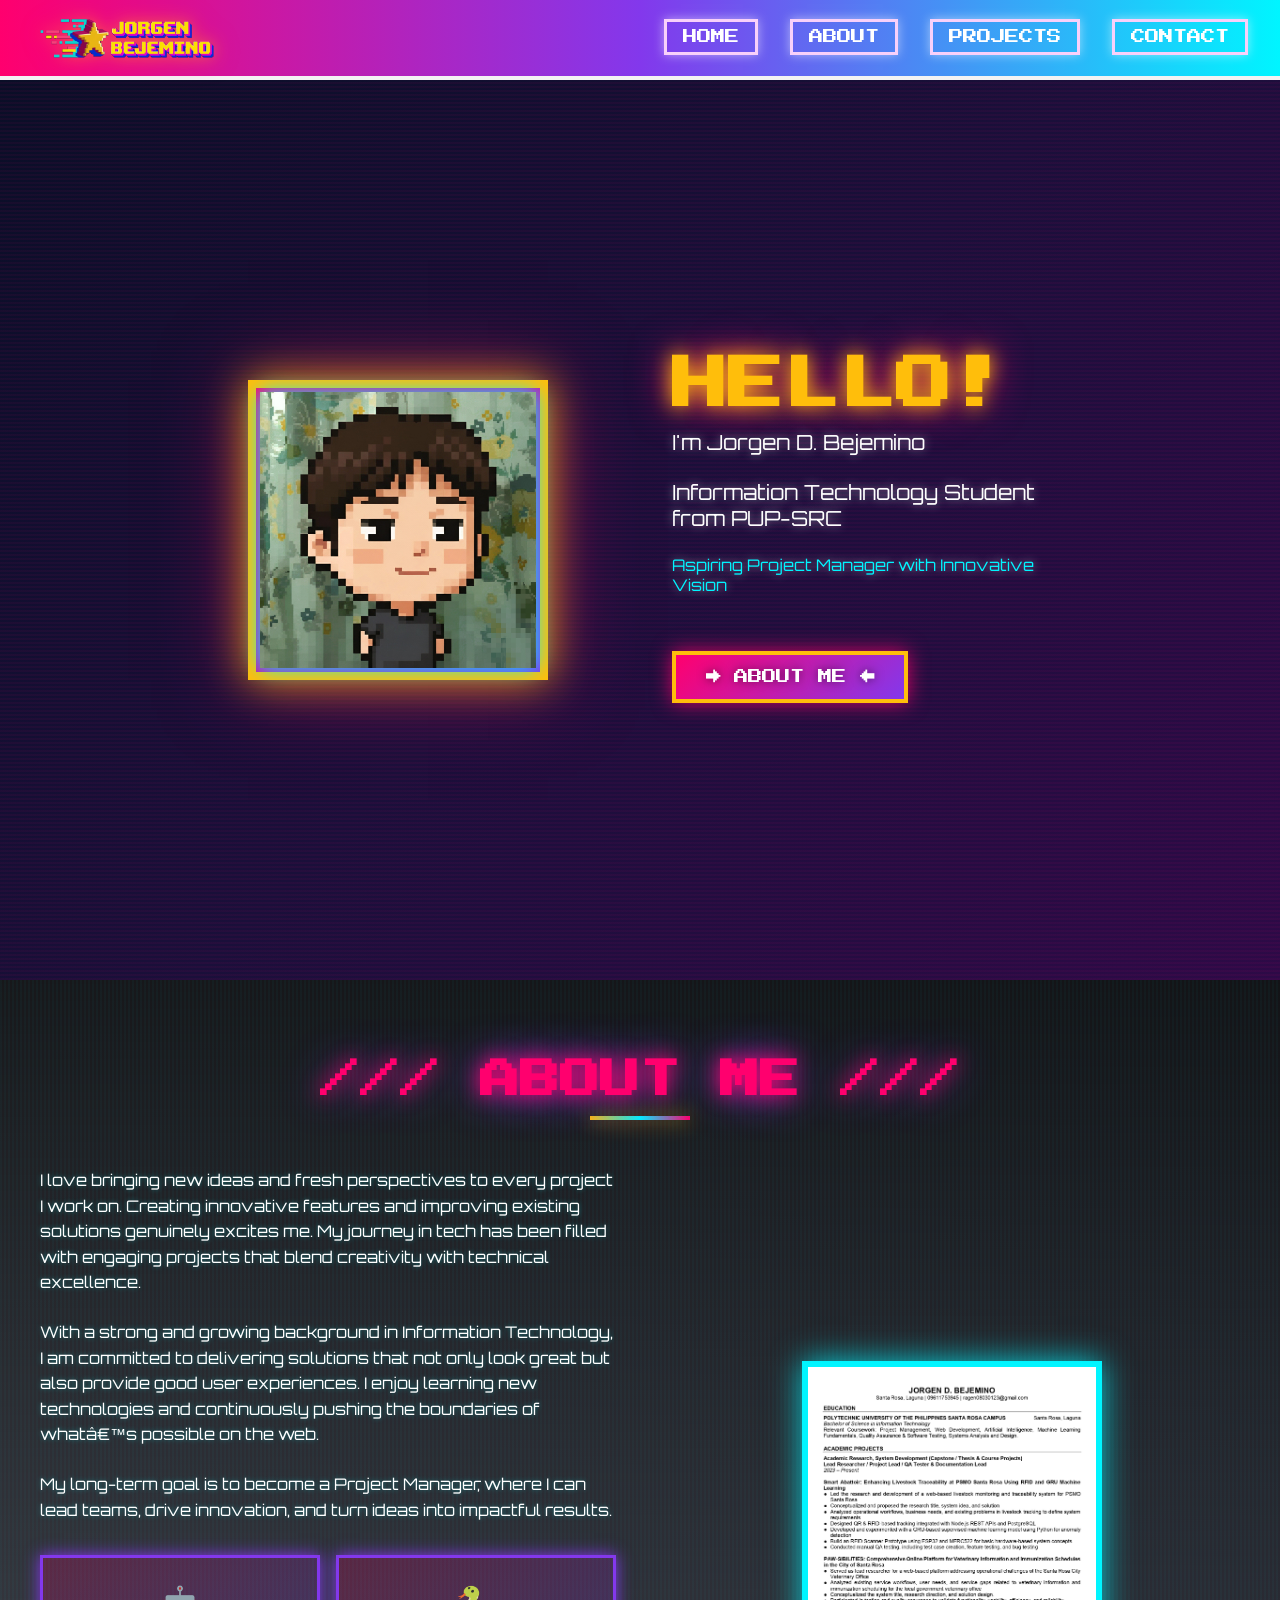
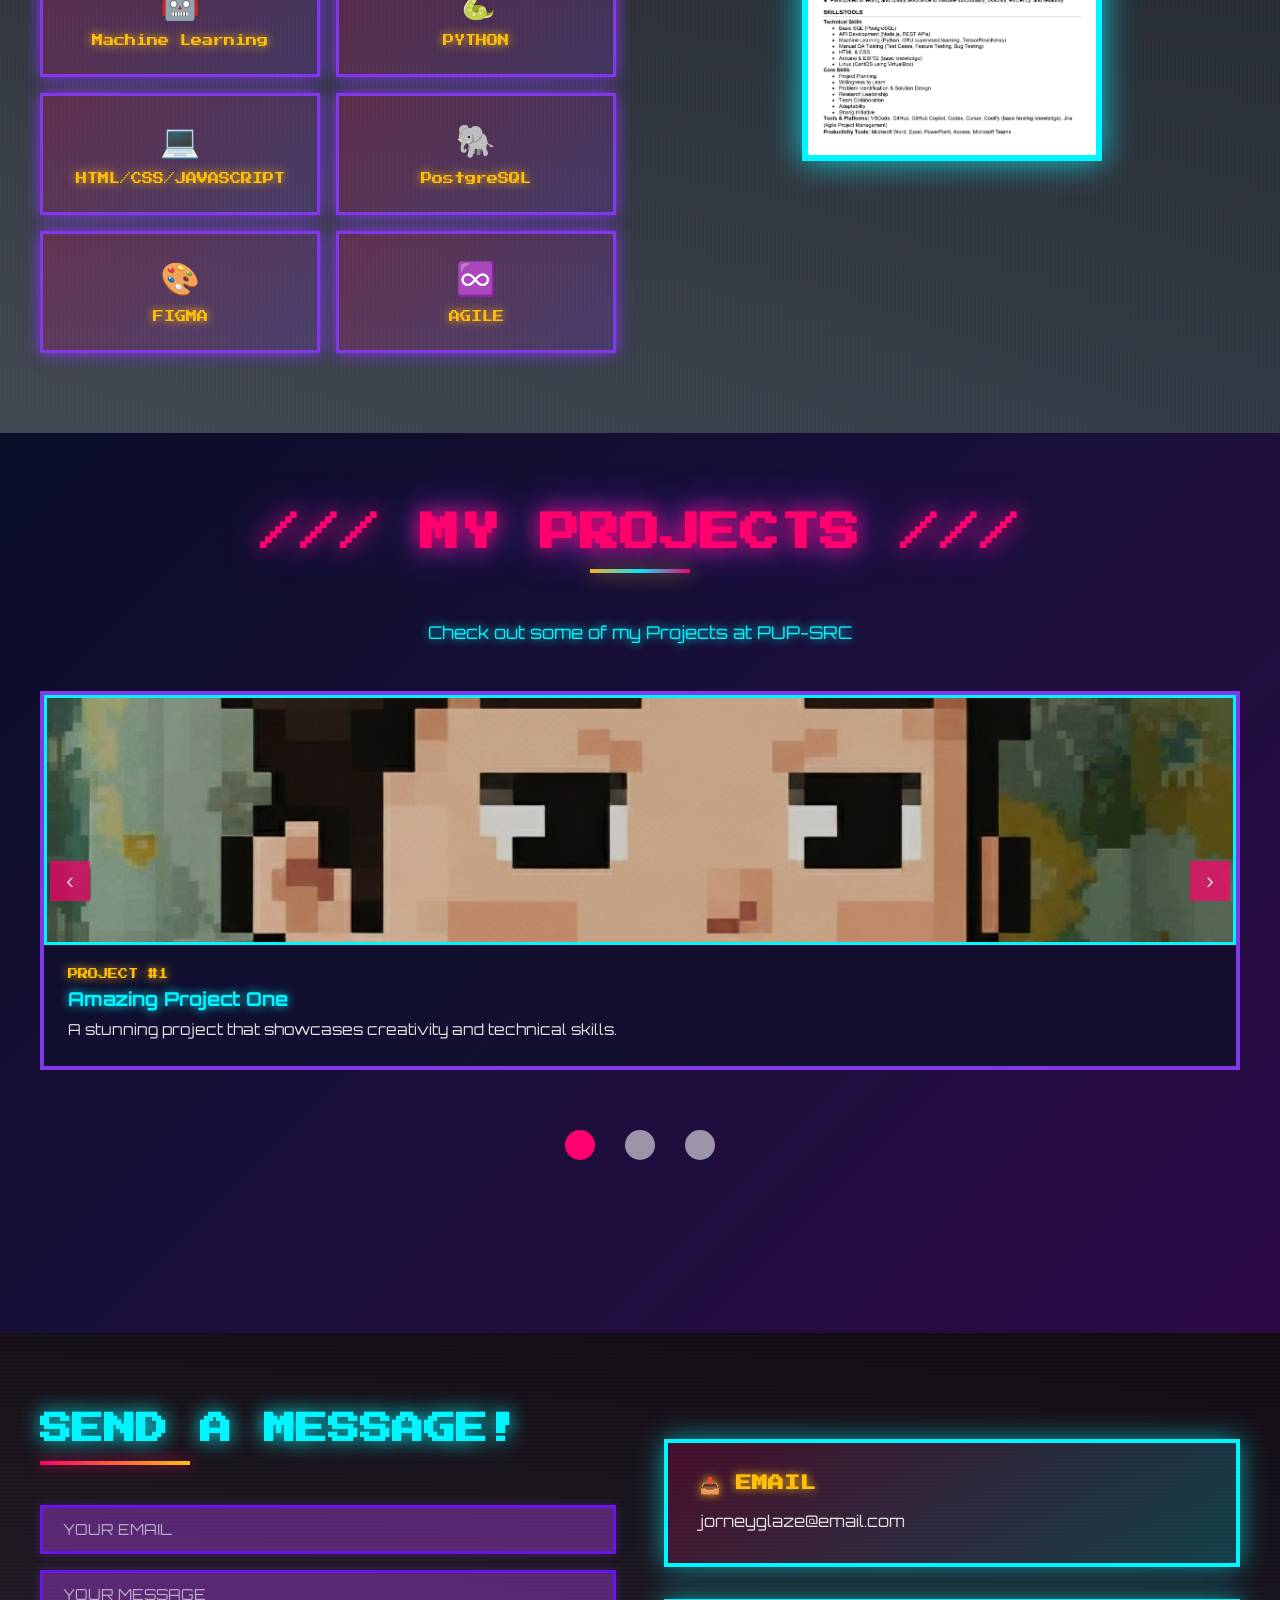
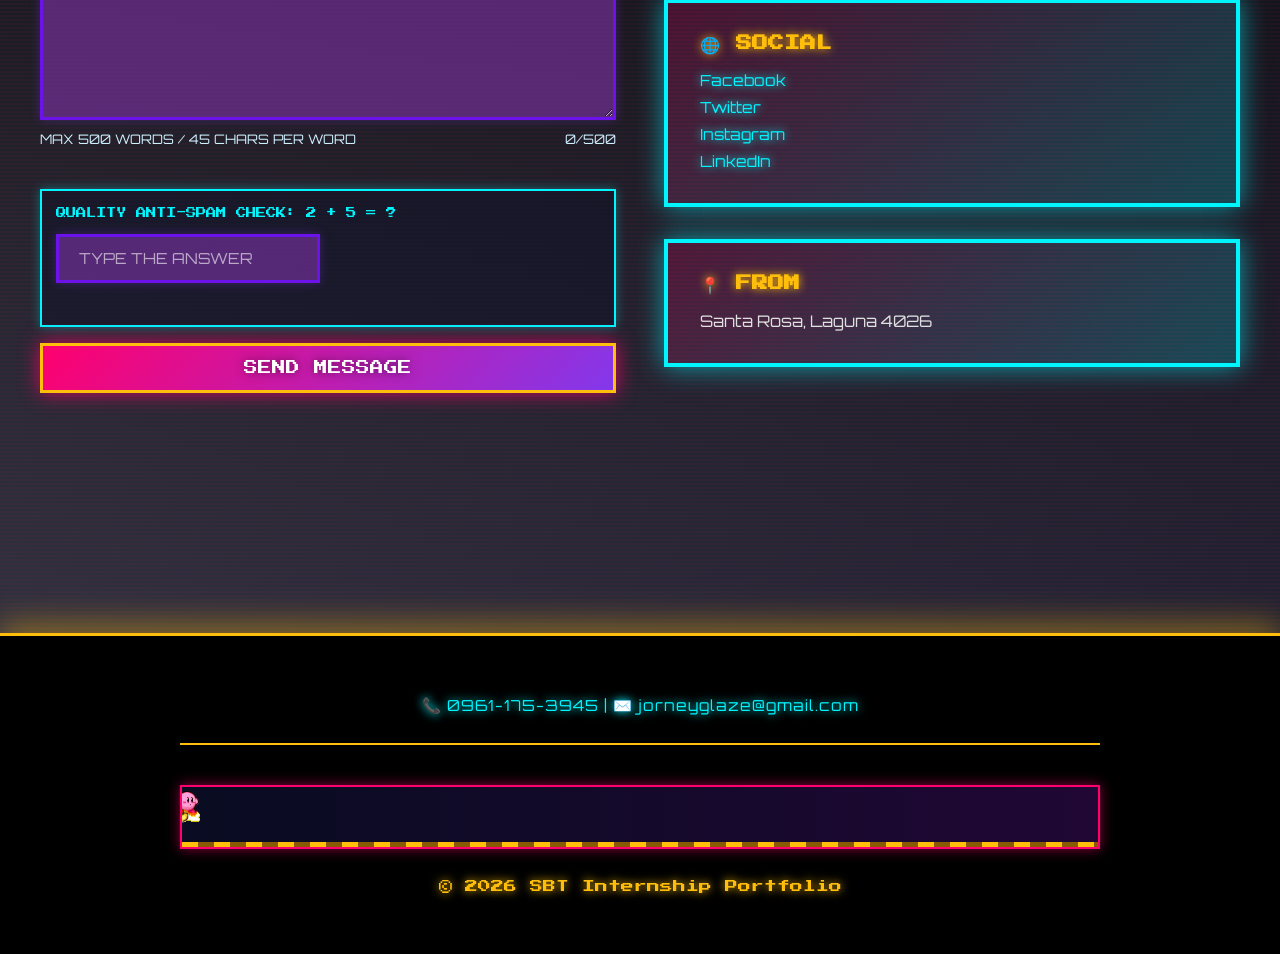
<file: index.html>
﻿<!DOCTYPE html>
<html lang="en">
  <head>
    <meta charset="UTF-8" />
    <meta name="viewport" content="width=device-width, initial-scale=1.0" />
    <title>My Portfolio</title>
    <link
      rel="stylesheet"
      href="https://cdnjs.cloudflare.com/ajax/libs/font-awesome/6.5.2/css/all.min.css"
    />
    <!-- Retro Pixel Fonts -->
    <link rel="preconnect" href="https://fonts.googleapis.com" />
    <link rel="preconnect" href="https://fonts.gstatic.com" crossorigin />
    <link
      href="https://fonts.googleapis.com/css2?family=Press+Start+2P&family=Orbitron:wght@400;700;900&display=swap"
      rel="stylesheet"
    />
    <link rel="stylesheet" href="style.css" />
    <style>

      .pixel-frame-large {
        width: 300px;
        height: 400px;
        border: 6px solid #00f5ff;
        box-shadow: 0 0 30px rgba(0, 245, 255, 0.8), inset 0 0 20px rgba(0, 245, 255, 0.2);
        position: relative;
        overflow: hidden;
        margin: 20px auto;
      }
      .pixel-frame-large img {
        width: 100%;
        height: 100%;
        object-fit: cover;
        display: block;
      }
    </style>
  </head>
  <body>
    <!-- NAVBAR -->
    <nav class="navbar navbar-home" id="navbar">
      <div class="navbar-container">
        <a href="index.html" class="navbar-logo"><img src="img/logo.png" alt="Logo" class="logo-img" /></a>
        <button class="navbar-toggle">
          <span class="bar"></span>
          <span class="bar"></span>
          <span class="bar"></span>
        </button>
        <ul class="navbar-menu">
          <li><a href="#home">HOME</a></li>
          <li><a href="#about">ABOUT</a></li>
          <li><a href="#projects">PROJECTS</a></li>
          <li><a href="#contact">CONTACT</a></li>
        </ul>

      </div>
    </nav>

    <!-- HEADER / HERO SECTION -->
    <header class="header" id="home" data-nav="home">
      <div class="pixel-container">
        <div class="profile-section">
          <div class="pixel-frame">
            <img src="img/pixme.jpg" alt="Profile" class="profile-img" />
          </div>
        </div>
        <div class="intro-section">
          <h1 class="retro-title">HELLO!</h1>
          <p class="intro-text">
            I'm Jorgen D. Bejemino
          </p>
          <p class="intro-text">
            Information Technology Student from PUP-SRC
          </p>
          <p class="intro-text secondary">
            Aspiring Project Manager with Innovative Vision
          </p>
          <a href="#about" class="btn-retro">
            <span class="btn-text">→ ABOUT ME ←</span>
          </a>
        </div>
      </div>
    </header>

    <!-- ABOUT SECTION -->
    <section class="about" id="about" data-nav="about">
      <div class="about-container">
        <div class="section-title">
          <h1>/// ABOUT ME ///</h1>
          <div class="title-line"></div>
        </div>
        
        <div class="about-content">
          <div class="about-text">
           <p>
              I love bringing new ideas and fresh perspectives to every project I work on. Creating innovative features and improving existing solutions genuinely excites me. My journey in tech has been filled with engaging projects that blend creativity with technical excellence.
            </p>
            <p>
              With a strong and growing background in Information Technology, I am committed to delivering solutions that not only look great but also provide good user experiences. I enjoy learning new technologies and continuously pushing the boundaries of whatâ€™s possible on the web.
            </p>
            <p>
              My long-term goal is to become a Project Manager, where I can lead teams, drive innovation, and turn ideas into impactful results.
            </p>
            <div class="skills-grid">
              <div class="skill-box">
                <div class="skill-icon">🤖</div>
                <span>Machine Learning</span>
              </div>
              <div class="skill-box">
                <div class="skill-icon">🐍</div>
                <span>PYTHON</span>
              </div>
              <div class="skill-box">
                <div class="skill-icon">💻</div>
                <span>HTML/CSS/JAVASCRIPT</span>
              </div>
              <div class="skill-box">
                <div class="skill-icon">🐘</div>
                <span>PostgreSQL</span>
              </div>
              <div class="skill-box">
                <div class="skill-icon">🎨</div>
                <span>FIGMA</span>
              </div>
              <div class="skill-box">
                <div class="skill-icon">♾️</div>
                <span>AGILE</span>
              </div>
            </div>
          </div>
          <div class="about-image">
            <div class="pixel-frame-large resume-trigger">
      <img src="img/resume.jpg" alt="My Resume" />
    </div>
          </div>
        </div>
      </div>
    </section>

    <!-- PROJECTS SECTION -->
    <section class="projects" id="projects" data-nav="projects">
      <div class="projects-container">
        <div class="section-title">
          <h1>/// MY PROJECTS ///</h1>
          <div class="title-line"></div>
        </div>
        <p class="projects-subtitle">Check out some of my Projects at PUP-SRC</p>
        
        <div class="projects-carousel">
          <button class="carousel-btn prev">‹</button>
          <div class="projects-grid">
            <div class="project-card">
              <div class="pixel-border">
                <img src="projects/project1.jpg" alt="Project 1" class="project-img" />
              </div>
              <div class="project-info">
                <span class="project-tag">PROJECT #1</span>
                <h3>Amazing Project One</h3>
                <p>A stunning project that showcases creativity and technical skills.</p>
              </div>
            </div>

            <div class="project-card">
              <div class="pixel-border">
                <img src="projects/project2.jpg" alt="Project 2" class="project-img" />
              </div>
              <div class="project-info">
                <span class="project-tag">PROJECT #2</span>
                <h3>Awesome Project Two</h3>
                <p>Blending retro vibes with modern functionality.</p>
              </div>
            </div>

            <div class="project-card">
              <div class="pixel-border">
                <img src="projects/project3.jpg" alt="Project 3" class="project-img" />
              </div>
              <div class="project-info">
                <span class="project-tag">PROJECT #3</span>
                <h3>Cool Project Three</h3>
                <p>Innovation meets retro aesthetics in this unique project.</p>
              </div>
            </div>
          </div>
          <button class="carousel-btn next">›</button>
        </div>
        <div class="carousel-dots"></div>

        </div>
      </div>
    </section>

    <!-- RESUME MODAL (same markup used on about.html) -->
    <div id="resumeModal" class="resume-modal">
      <div class="resume-modal-content">
        <button class="resume-modal-close" onclick="closeResumeModal()">&times;</button>
        <img src="img/resume.jpg" alt="My Resume" />
      </div>
    </div>

    <!-- CONTACT SECTION -->
    <section class="contact" id="contact" data-nav="contact">
      <div class="contact-container">
        <div class="contact-left">
          <div class="contact-title">
            <h2>SEND A MESSAGE!</h2>
            <div class="contact-line"></div>
          </div>
          
          <!-- Formspree contact form: replace YOUR_FORM_ID with the ID from your Formspree project -->
          <!-- create a form on https://formspree.io and copy the endpoint such as https://formspree.io/f/mnqwrzpl -->
          <form action="https://formspree.io/f/mreyzzok" method="post" class="contact-form">
            <div class="hp-field" aria-hidden="true">
              <label for="website">Leave this field empty</label>
              <input
                type="text"
                id="website"
                name="_gotcha"
                tabindex="-1"
                autocomplete="off"
              />
            </div>
            <input 
              type="email" 
              name="email" 
              placeholder="YOUR EMAIL" 
              class="input-field" 
              required
            />
            <textarea 
              name="message" 
              placeholder="YOUR MESSAGE" 
              class="input-field textarea-field" 
              required
            ></textarea>
            <p class="word-limit-info" aria-live="polite">
              <span>MAX 500 WORDS / 45 CHARS PER WORD</span>
              <span class="message-word-count">0/500</span>
            </p>
            <p class="word-limit-error" aria-live="polite"></p>
            <div class="captcha-wrap">
              <label for="captchaAnswer" class="captcha-label">
                QUALITY ANTI-SPAM CHECK: <span class="captcha-question">Loading...</span>
              </label>
              <input
                type="text"
                id="captchaAnswer"
                name="captcha_answer"
                class="input-field captcha-answer"
                placeholder="TYPE THE ANSWER"
                inputmode="numeric"
                autocomplete="off"
                required
              />
              <input type="hidden" name="captcha_expected" class="captcha-expected" />
              <input type="hidden" name="form_started_at" class="form-started-at" />
              <p class="captcha-error" aria-live="polite"></p>
            </div>
            <button type="submit" class="btn-submit">
              SEND MESSAGE
            </button>
          </form>
        </div>

        <div class="contact-right">
          <div class="contact-box">
            <h3>📥 EMAIL</h3>
            <p>jorneyglaze@email.com</p>
          </div>
          <div class="contact-box">
            <h3>🌐 SOCIAL</h3>
            <div class="social-links">
              <a href="https://www.facebook.com/ragen666" class="social-link" onclick="confirmRedirect(event, 'Facebook')">Facebook</a>
              <a href="#" class="social-link" onclick="confirmRedirect(event, 'Twitter')">Twitter</a>
              <a href="https://www.instagram.com/__jorgens__" class="social-link" onclick="confirmRedirect(event, 'Instagram')">Instagram</a>
              <a href="#" class="social-link" onclick="confirmRedirect(event, 'LinkedIn')">LinkedIn</a>
            </div>
          </div>
          <div class="contact-box">
            <h3>📍 FROM</h3>
            <p>Santa Rosa, Laguna 4026</p>
          </div>
        </div>
      </div>
    </section>



    <!-- FOOTER -->
    <footer class="footer">
      <p>© 2026 SBT Internship Portfolio</p>
      <div class="footer-contact">
        <p>📞 0961-175-3945 | ✉️ jorneyglaze@gmail.com</p>
      </div>
    </footer>

    <script src="script.js"></script>
  </body>
</html>
</file>
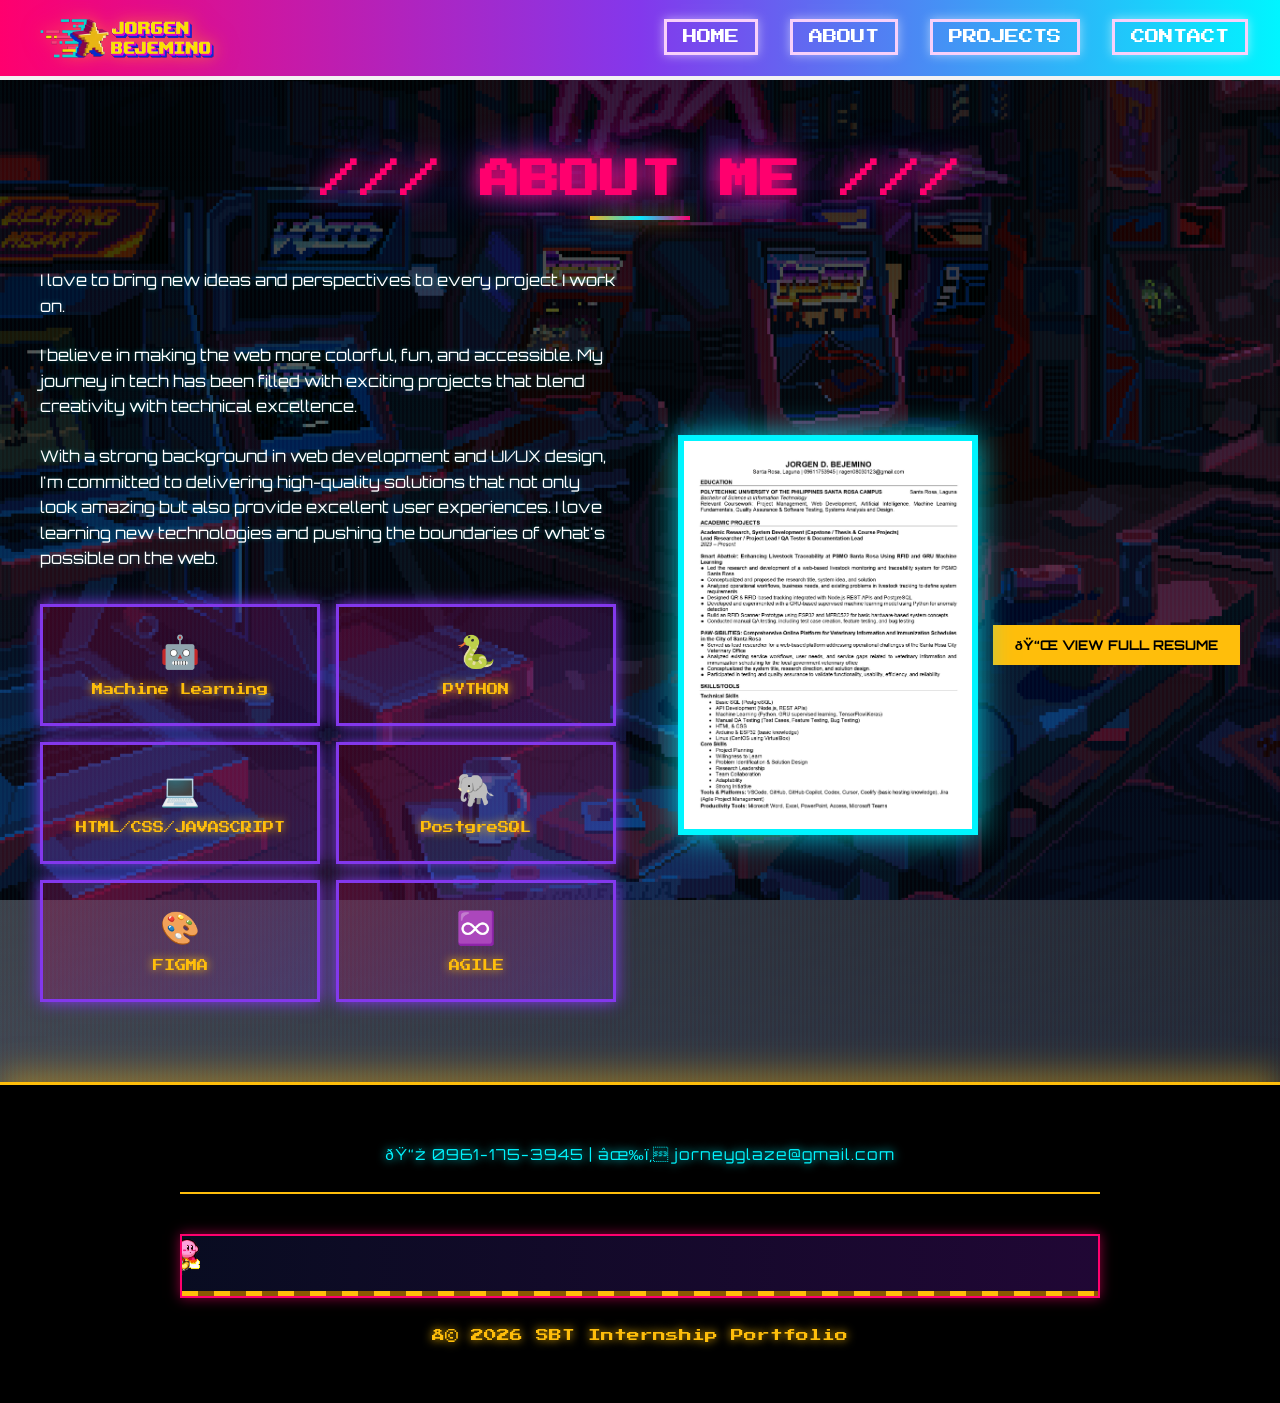
<file: about.html>
﻿<!DOCTYPE html>
<html lang="en">
  <head>
    <meta charset="UTF-8" />
    <meta name="viewport" content="width=device-width, initial-scale=1.0" />
    <title>About - My Portfolio</title>
    <link
      rel="stylesheet"
      href="https://cdnjs.cloudflare.com/ajax/libs/font-awesome/6.5.2/css/all.min.css"
    />
    <!-- Retro Pixel Fonts -->
    <link rel="preconnect" href="https://fonts.googleapis.com" />
    <link rel="preconnect" href="https://fonts.gstatic.com" crossorigin />
    <link
      href="https://fonts.googleapis.com/css2?family=Press+Start+2P&family=Orbitron:wght@400;700;900&display=swap"
      rel="stylesheet"
    />
    <link rel="stylesheet" href="style.css" />
    <style>
      /* ensure resume frame styling even if external CSS load is delayed */
      .pixel-frame-large {
        width: 300px;
        height: 400px;
        border: 6px solid #00f5ff;
        box-shadow: 0 0 30px rgba(0, 245, 255, 0.8), inset 0 0 20px rgba(0, 245, 255, 0.2);
        position: relative;
        overflow: hidden;
        margin: 20px auto;
      }
      .pixel-frame-large img {
        width: 100%;
        height: 100%;
        object-fit: cover;
        display: block;
      }
    </style>
  </head>
  <body>
    <!-- NAVBAR -->
    <nav class="navbar">
      <div class="navbar-container">
        <a href="index.html" class="navbar-logo"><img src="img/logo.png" alt="Logo" class="logo-img" /></a>
        <button class="navbar-toggle">
          <span class="bar"></span>
          <span class="bar"></span>
          <span class="bar"></span>
        </button>
        <ul class="navbar-menu">
          <li><a href="index.html">HOME</a></li>
          <li><a href="about.html">ABOUT</a></li>
          <li><a href="projects.html">PROJECTS</a></li>
          <li><a href="contact.html">CONTACT</a></li>
        </ul>
      </div>
    </nav>

    <!-- ABOUT SECTION -->
    <section class="about" id="about">
      <div class="about-container">
        <div class="section-title">
          <h1>/// ABOUT ME ///</h1>
          <div class="title-line"></div>
        </div>
        
        <div class="about-content">
          <div class="about-text">
            <p>
              I love to bring new ideas and perspectives to every project I work on.
            </p>
            <p>
              I believe in making the web more colorful, fun, and accessible. My journey in tech has been filled with exciting projects that blend creativity with technical excellence.
            </p>
            <p>
              With a strong background in web development and UI/UX design, I'm committed to delivering high-quality solutions that not only look amazing but also provide excellent user experiences. I love learning new technologies and pushing the boundaries of what's possible on the web.
            </p>
            <div class="skills-grid">
              <div class="skill-box">
                <div class="skill-icon">🤖</div>
                <span>Machine Learning</span>
              </div>
              <div class="skill-box">
                <div class="skill-icon">🐍</div>
                <span>PYTHON</span>
              </div>
              <div class="skill-box">
                <div class="skill-icon">💻</div>
                <span>HTML/CSS/JAVASCRIPT</span>
              </div>
              <div class="skill-box">
                <div class="skill-icon">🐘</div>
                <span>PostgreSQL</span>
              </div>
              <div class="skill-box">
                <div class="skill-icon">🎨</div>
                <span>FIGMA</span>
              </div>
              <div class="skill-box">
                <div class="skill-icon">♾️</div>
                <span>AGILE</span>
              </div>
            </div>
          </div>
          <div class="about-image">
            <div class="pixel-frame-large resume-trigger">
      <img src="img/resume.jpg" alt="My Resume" />
    </div>
            <button id="resumeButton" style="margin-top: 20px; padding: 10px 20px; background: #ffbe0b; color: #000; border: 2px solid #ffbe0b; cursor: var(--cursor-click); font-weight: bold; font-family: 'Orbitron', sans-serif;">ðŸ“Œ VIEW FULL RESUME</button>
          </div>
        </div>
      </div>
    </section>

    <!-- FOOTER -->
    <footer class="footer">
      <p>Â© 2026 SBT Internship Portfolio</p>
      <div class="footer-contact">
        <p>ðŸ“ž 0961-175-3945 | âœ‰ï¸ jorneyglaze@gmail.com</p>
      </div>
    </footer>

    <script src="script.js"></script>
    
    <!-- Resume Modal -->
    <div id="resumeModal" class="resume-modal">
      <div class="resume-modal-content">
        <button class="resume-modal-close" onclick="closeResumeModal()">&times;</button>
        <img src="img/resume.jpg" alt="My Resume" />
      </div>
    </div>
  </body>
</html>
</file>
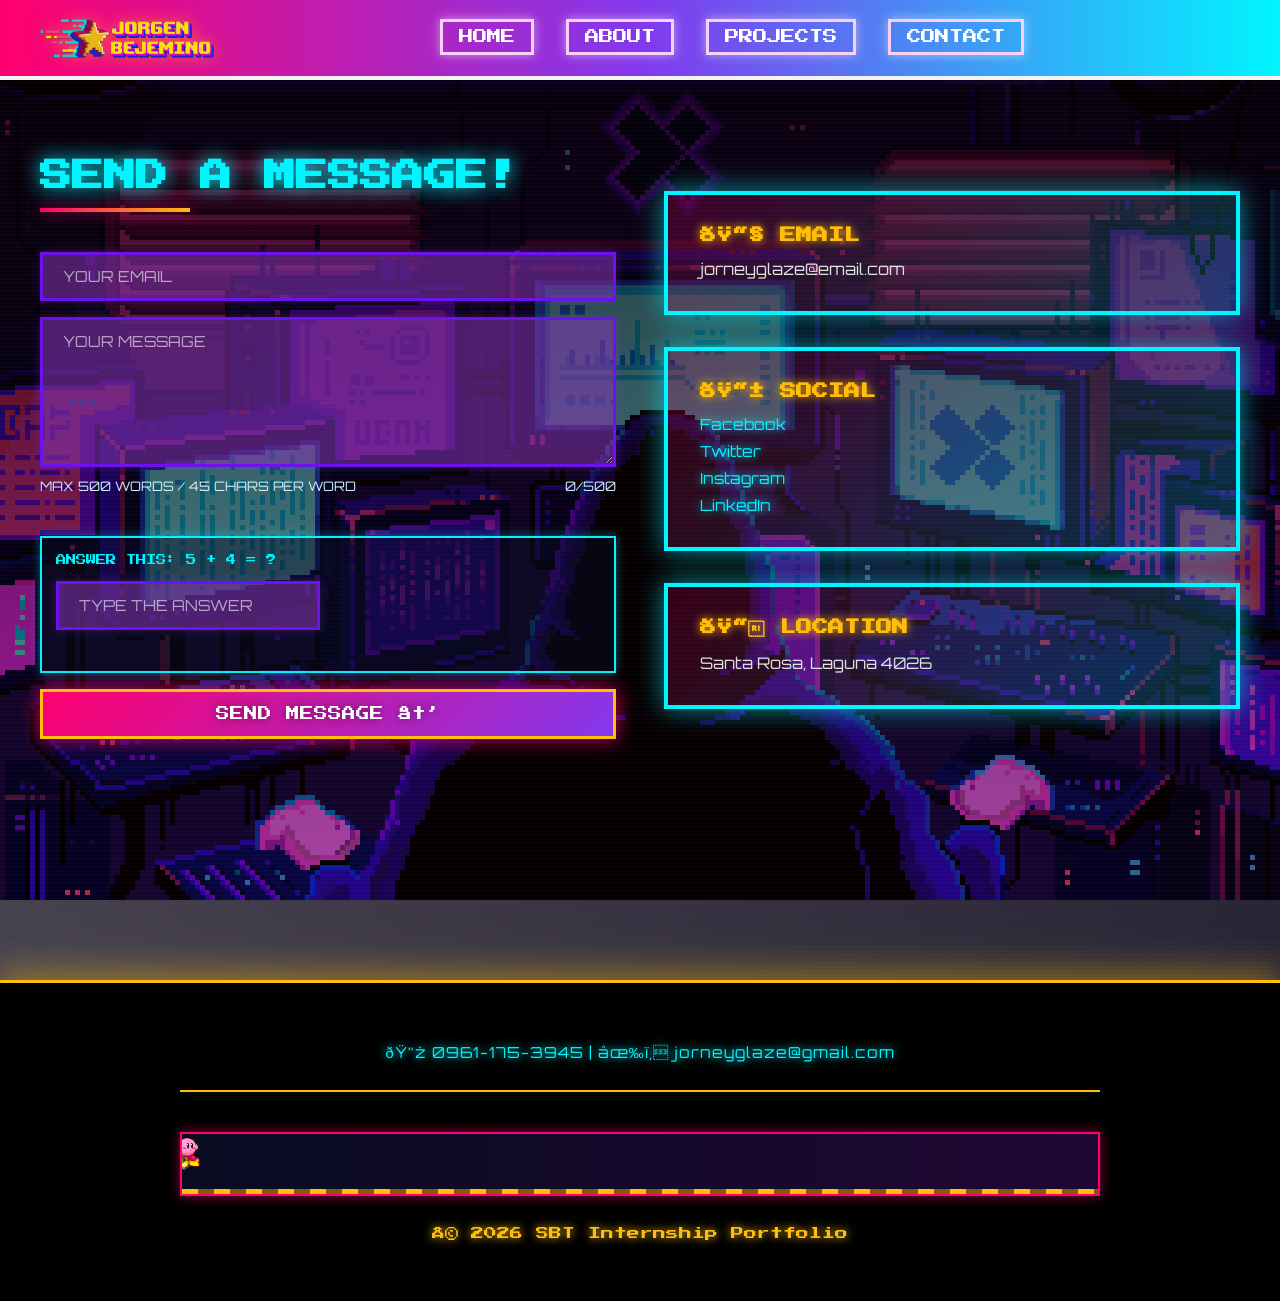
<file: contact.html>
﻿<!DOCTYPE html>
<html lang="en">
  <head>
    <meta charset="UTF-8" />
    <meta name="viewport" content="width=device-width, initial-scale=1.0" />
    <title>Contact - My Portfolio</title>
    <link
      rel="stylesheet"
      href="https://cdnjs.cloudflare.com/ajax/libs/font-awesome/6.5.2/css/all.min.css"
    />
    <!-- Retro Pixel Fonts -->
    <link rel="preconnect" href="https://fonts.googleapis.com" />
    <link rel="preconnect" href="https://fonts.gstatic.com" crossorigin />
    <link
      href="https://fonts.googleapis.com/css2?family=Press+Start+2P&family=Orbitron:wght@400;700;900&display=swap"
      rel="stylesheet"
    />
    <link rel="stylesheet" href="style.css" />
  </head>
  <body>
    <!-- NAVBAR -->
    <nav class="navbar">
      <div class="navbar-container">
        <a href="index.html" class="navbar-logo"><img src="img/logo.png" alt="Logo" class="logo-img" /></a>
        <button class="navbar-toggle">
          <span class="bar"></span>
          <span class="bar"></span>
          <span class="bar"></span>
        </button>
        <ul class="navbar-menu">
          <li><a href="index.html">HOME</a></li>
          <li><a href="about.html">ABOUT</a></li>
          <li><a href="projects.html">PROJECTS</a></li>
          <li><a href="contact.html">CONTACT</a></li>
        </ul>        <span class="navbar-phone"></span>      </div>
    </nav>

    <!-- CONTACT SECTION -->
    <section class="contact" id="contact">
      <div class="contact-container">
        <div class="contact-left">
          <div class="contact-title">
            <h2>SEND A MESSAGE!</h2>
            <div class="contact-line"></div>
          </div>
          
          <!-- Formspree contact form -->
          <form action="https://formspree.io/f/mreyzzok" method="post" class="contact-form">
            <div class="hp-field" aria-hidden="true">
              <label for="website">Leave this field empty</label>
              <input
                type="text"
                id="website"
                name="_gotcha"
                tabindex="-1"
                autocomplete="off"
              />
            </div>
            <input 
              type="email" 
              name="email" 
              placeholder="YOUR EMAIL" 
              class="input-field" 
              required
            />
            <textarea 
              name="message" 
              placeholder="YOUR MESSAGE" 
              class="input-field textarea-field" 
              required
            ></textarea>
            <p class="word-limit-info" aria-live="polite">
              <span>MAX 500 WORDS / 45 CHARS PER WORD</span>
              <span class="message-word-count">0/500</span>
            </p>
            <p class="word-limit-error" aria-live="polite"></p>
            <div class="captcha-wrap">
              <label for="captchaAnswer" class="captcha-label">
                ANSWER THIS: <span class="captcha-question">Loading...</span>
              </label>
              <input
                type="text"
                id="captchaAnswer"
                name="captcha_answer"
                class="input-field captcha-answer"
                placeholder="TYPE THE ANSWER"
                inputmode="numeric"
                autocomplete="off"
                required
              />
              <input type="hidden" name="captcha_expected" class="captcha-expected" />
              <input type="hidden" name="form_started_at" class="form-started-at" />
              <p class="captcha-error" aria-live="polite"></p>
            </div>
            <button type="submit" class="btn-submit">
              SEND MESSAGE â†’
            </button>
          </form>
        </div>

        <div class="contact-right">
          <div class="contact-box">
            <h3>ðŸ“§ EMAIL</h3>
            <p>jorneyglaze@email.com</p>
          </div>
          <div class="contact-box">
            <h3>ðŸ“± SOCIAL</h3>
            <div class="social-links">
              <a href="https://www.facebook.com/ragen666" class="social-link" onclick="confirmRedirect(event, 'Facebook')">Facebook</a>
              <a href="#" class="social-link" onclick="confirmRedirect(event, 'Twitter')">Twitter</a>
              <a href="https://www.instagram.com/__jorgens__" class="social-link" onclick="confirmRedirect(event, 'Instagram')">Instagram</a>
              <a href="#" class="social-link" onclick="confirmRedirect(event, 'LinkedIn')">LinkedIn</a>
            </div>
          </div>
          <div class="contact-box">
            <h3>ðŸ“ LOCATION</h3>
            <p>Santa Rosa, Laguna 4026</p>
          </div>
        </div>
      </div>
    </section>

    <!-- FOOTER -->
    <footer class="footer">
      <p>Â© 2026 SBT Internship Portfolio</p>
      <div class="footer-contact">
        <p>ðŸ“ž 0961-175-3945 | âœ‰ï¸ jorneyglaze@gmail.com</p>
      </div>
    </footer>

    <script src="script.js"></script>
  </body>
</html>
</file>
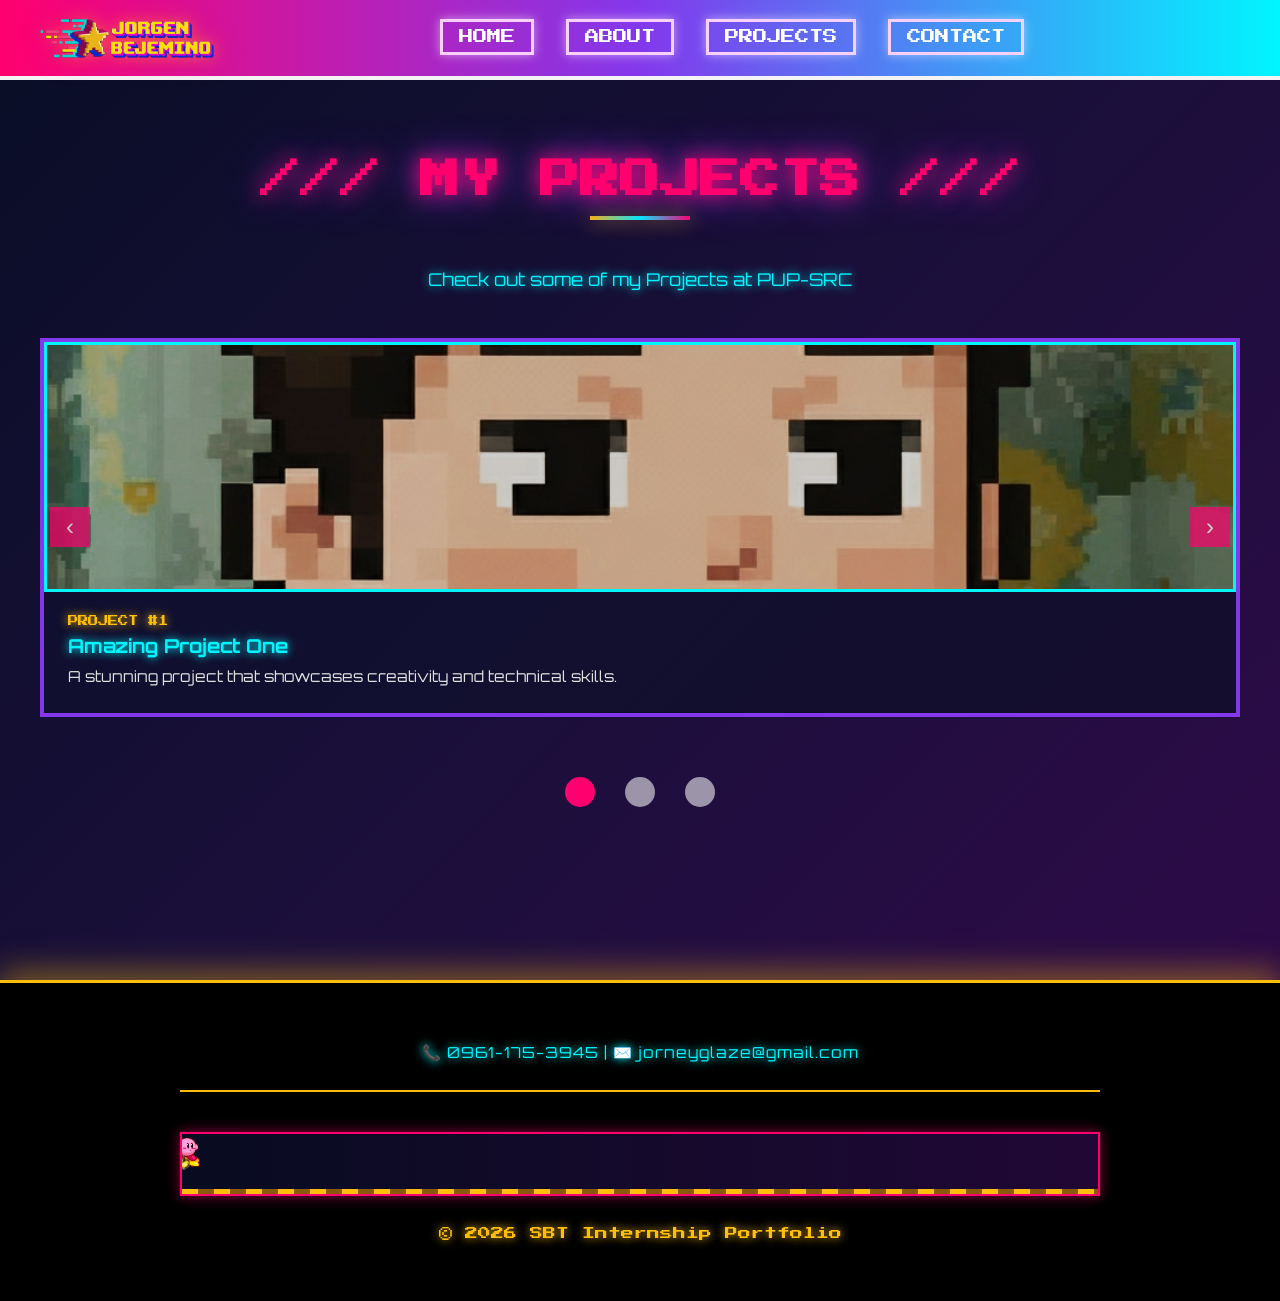
<file: projects.html>
<!DOCTYPE html>
<html lang="en">
  <head>
    <meta charset="UTF-8" />
    <meta name="viewport" content="width=device-width, initial-scale=1.0" />
    <title>Projects - My Portfolio</title>
    <link
      rel="stylesheet"
      href="https://cdnjs.cloudflare.com/ajax/libs/font-awesome/6.5.2/css/all.min.css"
    />
    <!-- Retro Pixel Fonts -->
    <link rel="preconnect" href="https://fonts.googleapis.com" />
    <link rel="preconnect" href="https://fonts.gstatic.com" crossorigin />
    <link
      href="https://fonts.googleapis.com/css2?family=Press+Start+2P&family=Orbitron:wght@400;700;900&display=swap"
      rel="stylesheet"
    />
    <link rel="stylesheet" href="style.css" />
  </head>
  <body>
    <!-- NAVBAR -->
    <nav class="navbar">
      <div class="navbar-container">
        <a href="index.html" class="navbar-logo"><img src="img/logo.png" alt="Logo" class="logo-img" /></a>
        <button class="navbar-toggle">
          <span class="bar"></span>
          <span class="bar"></span>
          <span class="bar"></span>
        </button>
        <ul class="navbar-menu">

          <li><a href="index.html">HOME</a></li>
          <li><a href="about.html">ABOUT</a></li>
          <li><a href="projects.html">PROJECTS</a></li>
          <li><a href="contact.html">CONTACT</a></li>
        </ul>
        <span class="navbar-phone"></span>
      </div>
    </nav>

    <!-- PROJECTS SECTION -->
    <section class="projects" id="projects">
      <div class="projects-container">
        <div class="section-title">
          <h1>/// MY PROJECTS ///</h1>
          <div class="title-line"></div>
        </div>
        <p class="projects-subtitle">Check out some of my Projects at PUP-SRC</p>
        
        <div class="projects-carousel">
          <button class="carousel-btn prev">‹</button>
          <div class="projects-grid">
            <div class="project-card">
              <div class="pixel-border">
                <img src="projects/project1.jpg" alt="Project 1" class="project-img" />
              </div>
              <div class="project-info">
                <span class="project-tag">PROJECT #1</span>
                <h3>Amazing Project One</h3>
                <p>A stunning project that showcases creativity and technical skills.</p>
              </div>
            </div>

            <div class="project-card">
              <div class="pixel-border">
                <img src="projects/project2.jpg" alt="Project 2" class="project-img" />
              </div>
              <div class="project-info">
                <span class="project-tag">PROJECT #2</span>
                <h3>Awesome Project Two</h3>
                <p>Blending retro vibes with modern functionality.</p>
              </div>
            </div>

            <div class="project-card">
              <div class="pixel-border">
                <img src="projects/project3.jpg" alt="Project 3" class="project-img" />
              </div>
              <div class="project-info">
                <span class="project-tag">PROJECT #3</span>
                <h3>Cool Project Three</h3>
                <p>Innovation meets retro aesthetics in this unique project.</p>
              </div>
            </div>
          </div>
          <button class="carousel-btn next">›</button>
        </div>
        <div class="carousel-dots"></div>

        </div>
      </div>
    </section>

    <!-- FOOTER -->
    <footer class="footer">
      <p>© 2026 SBT Internship Portfolio</p>
      <div class="footer-contact">
        <p>📞 0961-175-3945 | ✉️ jorneyglaze@gmail.com</p>
      </div>
    </footer>

    <script src="script.js"></script>
  </body>
</html>
</file>
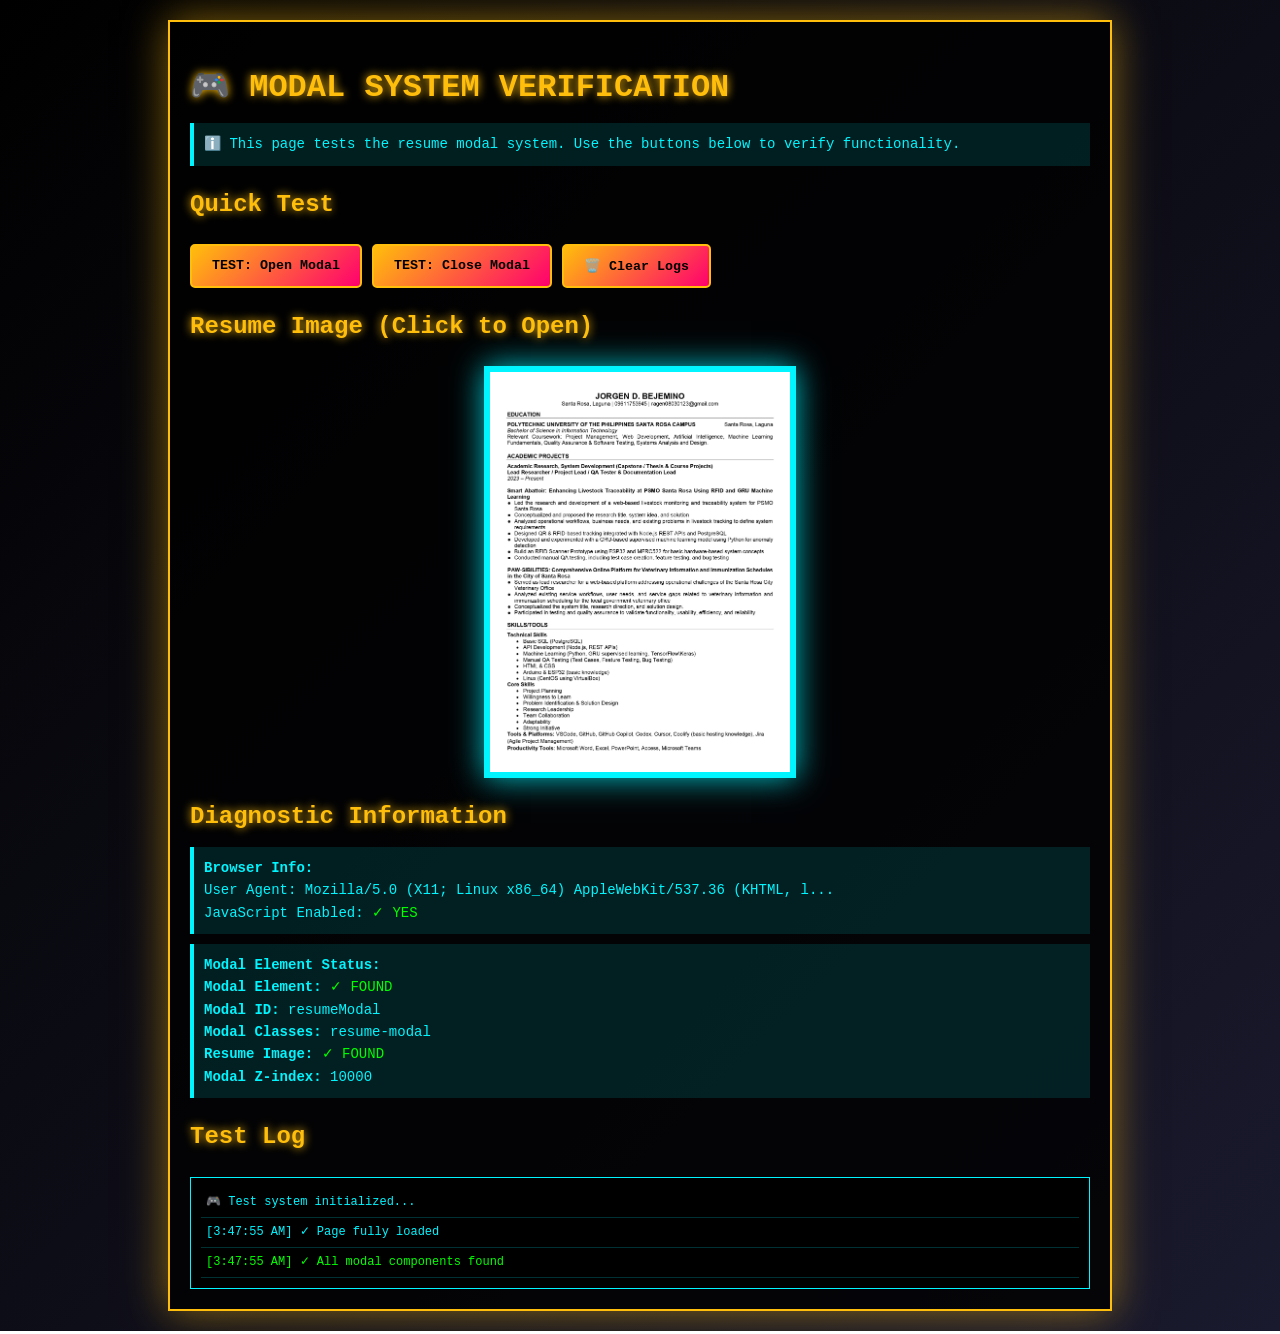
<file: VERIFICATION.html>
<!DOCTYPE html>
<html lang="en">
<head>
  <meta charset="UTF-8">
  <meta name="viewport" content="width=device-width, initial-scale=1.0">
  <title>Modal System Verification</title>
  <style>
    * { margin: 0; padding: 0; }
    
    body {
      background: linear-gradient(135deg, #000 0%, #1a1a2e 100%);
      color: #00f5ff;
      font-family: 'Courier New', monospace;
      padding: 20px;
      line-height: 1.6;
    }
    
    .container {
      max-width: 900px;
      margin: 0 auto;
      border: 2px solid #ffbe0b;
      padding: 20px;
      background: rgba(0, 0, 0, 0.8);
      box-shadow: 0 0 40px rgba(255, 190, 11, 0.5);
    }
    
    h1, h2 { color: #ffbe0b; text-shadow: 0 0 10px #ffbe0b; margin: 20px 0 10px; }
    
    .status {
      background: rgba(0, 100, 100, 0.3);
      border-left: 4px solid #00f5ff;
      padding: 10px;
      margin: 10px 0;
      font-size: 14px;
    }
    
    .test-buttons {
      display: flex;
      gap: 10px;
      margin: 20px 0;
      flex-wrap: wrap;
    }
    
    button {
      padding: 12px 20px;
      background: linear-gradient(135deg, #ffbe0b, #ff006e);
      color: #000;
      border: 2px solid #ffbe0b;
      cursor: pointer;
      font-weight: bold;
      border-radius: 5px;
      transition: all 0.3s ease;
      font-family: 'Courier New', monospace;
    }
    
    button:hover {
      transform: scale(1.05);
      box-shadow: 0 0 20px rgba(255, 190, 11, 0.8);
    }
    
    .log-section {
      background: rgba(0, 0, 0, 0.9);
      border: 1px solid #00f5ff;
      padding: 10px;
      margin-top: 20px;
      max-height: 300px;
      overflow-y: auto;
      font-size: 12px;
    }
    
    .log-entry {
      padding: 5px;
      border-bottom: 1px solid rgba(0, 245, 255, 0.2);
    }
    
    .success { color: #00ff00; }
    .error { color: #ff0000; }
    .info { color: #00f5ff; }
    
    /* Modal CSS - EXACT FROM style.css */
    .resume-modal {
      position: fixed !important;
      z-index: 10000 !important;
      left: 0 !important;
      top: 0 !important;
      width: 100% !important;
      height: 100% !important;
      background-color: rgba(0, 0, 0, 0.95) !important;
      display: flex !important;
      align-items: center !important;
      justify-content: center !important;
      opacity: 0 !important;
      visibility: hidden !important;
      transition: opacity 0.3s ease, visibility 0.3s ease !important;
      overflow: auto !important;
      pointer-events: none !important;
    }

    .resume-modal.active {
      opacity: 1 !important;
      visibility: visible !important;
      pointer-events: auto !important;
    }

    .resume-modal-content {
      position: relative !important;
      background: #000 !important;
      border: 6px solid #ffbe0b !important;
      box-shadow: 0 0 50px rgba(255, 190, 11, 1) !important;
      max-width: 90vw !important;
      max-height: 90vh !important;
      width: auto !important;
      height: auto !important;
      display: flex !important;
      align-items: center !important;
      justify-content: center !important;
      padding: 2rem !important;
      flex-direction: column !important;
    }

    .resume-modal-content img {
      max-width: 85vw !important;
      max-height: 85vh !important;
      width: auto !important;
      height: auto !important;
      object-fit: contain !important;
      filter: drop-shadow(0 0 20px #ffbe0b) !important;
      display: block !important;
      margin: auto !important;
    }

    .resume-modal-close {
      position: absolute !important;
      top: 20px !important;
      right: 40px !important;
      font-size: 3rem !important;
      font-weight: bold !important;
      color: #ffbe0b !important;
      cursor: pointer !important;
      text-shadow: 0 0 10px #ffbe0b !important;
      transition: all 0.3s ease !important;
      background: none !important;
      border: none !important;
      padding: 0 !important;
      z-index: 10001 !important;
      line-height: 1 !important;
    }

    .resume-modal-close:hover {
      font-size: 3.5rem !important;
      text-shadow: 0 0 20px #ffbe0b, 0 0 40px #ff006e !important;
      color: #00f5ff !important;
    }

    .pixel-frame-large {
      width: 300px;
      height: 400px;
      border: 6px solid #00f5ff;
      box-shadow: 0 0 30px rgba(0, 245, 255, 0.8), inset 0 0 20px rgba(0, 245, 255, 0.2);
      position: relative;
      overflow: hidden;
      margin: 20px auto;
    }

    .pixel-frame-large img {
      width: 100%;
      height: 100%;
      object-fit: cover;
      display: block;
    }
  </style>
</head>
<body>

  <div class="container">
    <h1>🎮 MODAL SYSTEM VERIFICATION</h1>
    
    <div class="status info">
      ℹ️ This page tests the resume modal system. Use the buttons below to verify functionality.
    </div>

    <h2>Quick Test</h2>
    <div class="test-buttons">
      <button onclick="testOpenModal()">TEST: Open Modal</button>
      <button onclick="testCloseModal()">TEST: Close Modal</button>
      <button onclick="clearLogs()">🗑️ Clear Logs</button>
    </div>

    <h2>Resume Image (Click to Open)</h2>
    <div class="pixel-frame-large" onclick="testOpenModal()">
      <img src="img/resume.jpg" alt="My Resume" />
    </div>

    <h2>Diagnostic Information</h2>
    <div class="status">
      <strong>Browser Info:</strong><br>
      User Agent: <code id="userAgent"></code><br>
      JavaScript Enabled: <span id="jsEnabled" class="success">✓ YES</span>
    </div>

    <div class="status">
      <strong>Modal Element Status:</strong><br>
      <div id="elementStatus"></div>
    </div>

    <h2>Test Log</h2>
    <div class="log-section" id="logBox">
      <div class="log-entry info">🎮 Test system initialized...</div>
    </div>
  </div>

  <!-- MODAL HTML -->
  <div id="resumeModal" class="resume-modal">
    <div class="resume-modal-content">
      <button class="resume-modal-close" onclick="testCloseModal()">&times;</button>
      <img src="img/resume.jpg" alt="My Resume" />
    </div>
  </div>

  <script>
    // Logging system
    function addLog(message, type = 'info') {
      const logBox = document.getElementById('logBox');
      const entry = document.createElement('div');
      entry.className = `log-entry ${type}`;
      const time = new Date().toLocaleTimeString();
      entry.textContent = `[${time}] ${message}`;
      logBox.appendChild(entry);
      logBox.scrollTop = logBox.scrollHeight;
      console.log(message);
    }

    function clearLogs() {
      document.getElementById('logBox').innerHTML = '<div class="log-entry info">🎮 Log cleared...</div>';
    }

    // Test functions
    function testOpenModal() {
      addLog('→ testOpenModal() triggered');
      
      try {
        const modal = document.getElementById('resumeModal');
        
        if (!modal) {
          addLog('✗ ERROR: Modal element (id="resumeModal") not found!', 'error');
          return;
        }
        
        addLog('✓ Modal element found', 'success');
        
        modal.classList.add('active');
        addLog('✓ Added .active class to modal', 'success');
        
        const isActive = modal.classList.contains('active');
        addLog(`✓ Class verification: active=${isActive}`, isActive ? 'success' : 'error');
        
        const styles = window.getComputedStyle(modal);
        addLog(`✓ Modal opacity: ${styles.opacity} (should be 1)`, 'success');
        addLog(`✓ Modal visibility: ${styles.visibility} (should be visible)`, 'success');
        addLog(`✓ Modal display: ${styles.display} (should be flex)`, 'success');
        
        addLog('✓✓✓ MODAL SHOULD NOW BE VISIBLE ✓✓✓', 'success');
        
      } catch (error) {
        addLog(`✗ Exception: ${error.message}`, 'error');
      }
    }

    function testCloseModal() {
      addLog('→ testCloseModal() triggered');
      
      try {
        const modal = document.getElementById('resumeModal');
        
        if (!modal) {
          addLog('✗ Modal element not found', 'error');
          return;
        }
        
        modal.classList.remove('active');
        addLog('✓ Removed .active class from modal', 'success');
        addLog('✓ Modal should now be hidden', 'success');
        
      } catch (error) {
        addLog(`✗ Exception: ${error.message}`, 'error');
      }
    }

    // Initialization
    window.addEventListener('load', function() {
      addLog('✓ Page fully loaded');
      
      // User agent
      document.getElementById('userAgent').textContent = navigator.userAgent.substring(0, 60) + '...';
      
      // Check modal element
      const modal = document.getElementById('resumeModal');
      const trigger = document.querySelector('[onclick="testOpenModal()"]');
      const img = document.querySelector('img[alt="My Resume"]');
      
      let status = '';
      status += `<strong>Modal Element:</strong> ${modal ? '<span class="success">✓ FOUND</span>' : '<span class="error">✗ NOT FOUND</span>'}<br>`;
      status += `<strong>Modal ID:</strong> ${modal ? '<code>' + modal.id + '</code>' : 'N/A'}<br>`;
      status += `<strong>Modal Classes:</strong> ${modal ? '<code>' + modal.className + '</code>' : 'N/A'}<br>`;
      status += `<strong>Resume Image:</strong> ${img ? '<span class="success">✓ FOUND</span>' : '<span class="error">✗ NOT FOUND</span>'}<br>`;
      status += `<strong>Modal Z-index:</strong> ${window.getComputedStyle(modal).zIndex || 'N/A'}<br>`;
      
      document.getElementById('elementStatus').innerHTML = status;
      
      if (modal && img) {
        addLog('✓ All modal components found', 'success');
      } else {
        addLog('✗ Some modal components missing!', 'error');
      }
    });

    // Escape key handler
    document.addEventListener('keydown', function(e) {
      if (e.key === 'Escape') {
        addLog('→ ESC key pressed');
        testCloseModal();
      }
    });

    // Click outside handler
    window.onclick = function(event) {
      const modal = document.getElementById('resumeModal');
      if (modal && event.target === modal) {
        addLog('→ Click outside modal detected');
        testCloseModal();
      }
    };
  </script>

</body>
</html>
</file>
<file: style.css>
@import url("https://fonts.googleapis.com/css2?family=Press+Start+2P&family=Orbitron:wght@400;700;900&display=swap");

:root {
  /* custom cursors with hotspot coords; tweak values to align the active
     pixel (arrow tip, pen nib, etc.). 16 16 approx center of a 32×32 image. */
  --cursor-default: url("img/cursor/cursor.png") 16 16, auto;
  --cursor-click: url("img/cursor/cursor-click.png") 16 16, pointer;
  --cursor-edit: url("img/cursor/cursor-edit.png") 16 16, text;
}


* {
  margin: 0;
  padding: 0;
  box-sizing: border-box;
}

html,
body {
  width: 100%;
  min-height: 100vh;
  font-family: "Orbitron", sans-serif;
  /* retro GIF background with gradient overlay for readability */
  /* use 50% opacity overlay so GIF remains visible */
  background: 
    url("img/Background.gif") center/cover no-repeat fixed,
    linear-gradient(135deg, rgba(255, 255, 255, 0.5) 0%, rgba(10,14,39,0.5) 100%);
  color: #fff;
  overflow-x: hidden;
  cursor: var(--cursor-default) !important;
}

/* ========================================
   NAVBAR STYLING
   ======================================== */

.navbar {
  position: fixed; /* always visible */
  top: 0;
  left: 0;
  width: 100%;
  z-index: 9999; /* higher so it stays above content */
  height: 80px;
  display: flex;
  align-items: center;
  justify-content: center;
  /* background: linear-gradient(90deg, #ff006e 100%, #8338ec 100%, #00f5ff 100%); */
  /* box-shadow: 0 0 30px rgba(255, 0, 111, 0), inset 0 0 20px rgba(255, 255, 255, 0.1); */
  border-bottom: 4px solid #f3f3f3;
  transition: all 0.3s ease;
  animation: navGlow 2s ease-in-out infinite;
}

/* page‑specific navbar colors */
.navbar-home    { background: linear-gradient(90deg, #ff006e 0%, #8338ec 50%, #00f5ff 100% ); }
.navbar-about   { background: #ff006e; }
.navbar-projects{ background: #8338ec; }
.navbar-contact { background: #00f5ff; }

/* darken when scrolled away from top */
.navbar.scrolled { filter: brightness(1.0); }

body {
  padding-top: 80px;
}

/* ensure in-page anchors and scrollIntoView don't hide behind fixed navbar */
html {
  scroll-padding-top: 20px; /* for anchor jumps/smooth scroll */
}

/* also give sections their own top margin when scrolled into view */
header,
section,
.section-title {
  scroll-margin-top: 20px;
}
/* right‑aligned contact info */
.navbar-contact-info {
  display: flex;
  gap: 1rem;
  align-items: center;
  margin-left: auto;        /* pushes the menu to the left of it */
  font-size: 0.9rem;
}

.navbar-contact-info a {
  color: #fff;
  text-decoration: none;
  white-space: nowrap;
}

.navbar-contact-info a:hover {
  text-decoration: underline;
}

@media (max-width: 768px) {
  .navbar-contact-info { display: none; }
}

@keyframes navGlow {
  0%, 100% {
    box-shadow: 0 0 30px rgba(255, 0, 110, 0.8), inset 0 0 20px rgba(255, 255, 255, 0.1);
  }
  50% {
    box-shadow: 0 0 50px rgba(255, 0, 110, 1), inset 0 0 30px rgba(255, 255, 255, 0.2);
  }
}

.navbar-container {
  display: flex;
  align-items: center;
  justify-content: space-between;
  width: 100%;
  max-width: 1400px;
  padding: 0 2rem;
  cursor: var(--cursor-default) !important;
}

.navbar-logo {
  font-family: "Press Start 2P", cursive;
  font-size: 5.0vw;
  color: #fff;
  text-decoration: none;
  text-shadow: 0 0 10px #ffbe0b, 0 0 20px #ff006e;
  animation: flicker 1.5s infinite;
  gap: 5vw;
  margin-right: auto;
  cursor: var(--cursor-default) !important;
}

@keyframes flicker {
  0%, 100% {
    text-shadow: 0 0 10px #ffbe0b, 0 0 20px #ff006e;
  }
  50% {
    text-shadow: 0 0 20px #00f5ff, 0 0 30px #8338ec;
  }
}

.navbar-logo:hover {
  filter: brightness(1.3);
  transform: scale(1.05);
}

.logo-img {
  height: 70px;
  max-width: 100%;
  width: 100%;
  display: block;
  filter: drop-shadow(0 0 8px #ffbe0b6a) drop-shadow(0 0 12px #ff006f5a);
  transition: all 0.3s ease;
}

.navbar-logo:hover .logo-img {
  filter: drop-shadow(0 0 12px #ffbe0b) drop-shadow(0 0 20px #00f5ff);
}

.navbar-menu {
  display: flex;
  list-style: none;
  gap: 2rem;
  align-items: center;
}

.navbar-menu li a {
  font-family: "Press Start 2P", cursive;
  font-size: 0.9rem;
  color: #fff;
  text-decoration: none;
  padding: 8px 16px;
  border: 3px solid #f8d0fa;
  background: transparent;
  transition: all 0.3s ease;
  box-shadow: 0 0 10px rgba(255, 255, 255, 0.5);
  cursor: var(--cursor-click) !important;
}


.navbar-phone {
  font-size: 0.9rem;
  color: #dbeef6;
  margin-left: auto; /* push it to the right */
  white-space: nowrap;
}

.navbar-menu li a:hover {
  background: #00cae9;
  color: #d9ff00;
  box-shadow: 0 0 20px #ffbe0b, 0 0 30px #ff006e;
  transform: scale(1.1);
}

.navbar-toggle {
  display: none;
  flex-direction: column;
  cursor: var(--cursor-click);
  background: transparent;
  border: none;
}

.bar {
  width: 25px;
  height: 4px;
  background: #fff;
  margin: 6px 0;
  transition: all 0.3s ease;
  box-shadow: 0 0 10px rgba(255, 255, 255, 0.8);
}

.navbar-toggle.active .bar:nth-child(1) {
  transform: translateY(10px) rotate(45deg);
}

.navbar-toggle.active .bar:nth-child(2) {
  opacity: 0;
}

.navbar-toggle.active .bar:nth-child(3) {
  transform: translateY(-10px) rotate(-45deg);
}

/* ========================================
   HEADER / HERO SECTION
   ======================================== */

.header {
  min-height: 100vh;
  display: flex;
  align-items: center;
  justify-content: center;
  padding: 2rem;
  background: linear-gradient(135deg, #0a0e27 0%, #1a0f3a 50%, #2d0a47 100%);
  position: relative;
  overflow: hidden;
}

.header::before {
  content: "";
  position: absolute;
  top: 0;
  left: 0;
  right: 0;
  bottom: 0;
  background: repeating-linear-gradient(
    0deg,
    rgba(255, 0, 110, 0.05) 0px,
    rgba(255, 0, 110, 0.05) 2px,
    transparent 2px,
    transparent 4px
  );
  pointer-events: none;
  animation: scanlines 8s linear infinite;
}

@keyframes scanlines {
  0% {
    transform: translateY(0);
  }
  100% {
    transform: translateY(10px);
  }
}

.pixel-container {
  display: flex;
  align-items: center;
  justify-content: space-around;
  gap: 4rem;
  max-width: 1200px;
  position: relative;
  z-index: 2;
  flex-wrap: wrap;
}

.profile-section {
  flex: 1;
  min-width: 250px;
  display: flex;
  justify-content: center;
}

.pixel-frame {
  width: 300px;
  height: 300px;
  border: 8px solid #ffbe0b;
  box-shadow: 0 0 40px rgba(255, 190, 11, 0.8), 0 0 80px rgba(255, 0, 110, 0.5);
  position: relative;
  animation: pixelFloat 3s ease-in-out infinite;
  background: linear-gradient(135deg, #ff006e 0%, #8338ec 100%);
  padding: 4px;
}

@keyframes pixelFloat {
  0%, 100% {
    transform: translateY(0px) rotate(0deg);
  }
  50% {
    transform: translateY(-20px) rotate(2deg);
  }
}

.profile-img {
  width: 100%;
  height: 100%;
  object-fit: cover;
  display: block;
  filter: drop-shadow(0 0 10px #00f5ff);
}

.intro-section {
  flex: 1;
  min-width: 250px;
  text-align: left;
}

.retro-title {
  font-family: "Press Start 2P", cursive;
  font-size: 3.5rem;
  color: #ffbe0b;
  text-shadow: 0 0 20px #ffbe0b, 0 0 40px #ff006e;
  margin-bottom: 1rem;
  animation: titleBounce 2s ease-in-out infinite;
}

@keyframes titleBounce {
  0%, 100% {
    transform: translateY(0);
  }
  50% {
    transform: translateY(-10px);
  }
}

.glitch {
  position: relative;
  font-family: "Press Start 2P", cursive;
  font-size: 1.5rem;
  color: #00f5ff;
  margin-bottom: 2rem;
  text-shadow: 0 0 10px #00f5ff;
}

.glitch::before,
.glitch::after {
  content: attr(data-glitch);
  position: absolute;
  left: 0;
  top: 0;
  width: 100%;
  height: 100%;
}

.glitch::before {
  animation: glitch 0.3s cubic-bezier(0.25, 0.46, 0.45, 0.94) infinite;
  color: #ff006e;
  z-index: -1;
  text-shadow: -2px 0 #ff006e;
}

.glitch::after {
  animation: glitch 0.3s cubic-bezier(0.25, 0.46, 0.45, 0.94) reverse infinite;
  color: #8338ec;
  z-index: -2;
  text-shadow: 2px 0 #8338ec;
}

@keyframes glitch {
  0% {
    clip-path: rect(0, 900px, 0, 0);
  }
  5% {
    clip-path: rect(10px, 9999px, 20px, 0);
  }
  10% {
    clip-path: rect(5px, 9999px, 10px, 0);
  }
  15% {
    clip-path: rect(5px, 9999px, 20px, 0);
  }
  20% {
    clip-path: rect(10px, 9999px, 10px, 0);
  }
  25% {
    clip-path: rect(5px, 9999px, 5px, 0);
  }
  30% {
    clip-path: rect(10px, 9999px, 20px, 0);
  }
  100% {
    clip-path: rect(0, 0, 0, 0);
  }
}

.intro-text {
  font-size: 1.3rem;
  color: #fff;
  margin-bottom: 1.5rem;
  text-shadow: 0 0 10px rgba(255, 255, 255, 0.5);
  animation: fadeInUp 0.8s ease-out;
}

.intro-text.secondary {
  color: #00f5ff;
  font-size: 1rem;
}

@keyframes fadeInUp {
  from {
    opacity: 0;
    transform: translateY(30px);
  }
  to {
    opacity: 1;
    transform: translateY(0);
  }
}

.btn-retro {
  display: inline-block;
  font-family: "Press Start 2P", cursive;
  font-size: 0.9rem;
  padding: 15px 30px;
  background: linear-gradient(135deg, #ff006e 0%, #8338ec 100%);
  color: #fff;
  border: 4px solid #ffbe0b;
  text-decoration: none;
  cursor: var(--cursor-click) !important;
  transition: all 0.3s ease;
  box-shadow: 0 0 20px rgba(255, 0, 110, 0.8);
  text-shadow: 0 0 10px rgba(0, 0, 0, 0.5);
  margin-top: 2rem;
}

.btn-retro:hover {
  transform: scale(1.1) skewX(-5deg);
  box-shadow: 0 0 40px rgba(255, 0, 110, 1), 0 0 60px rgba(255, 190, 11, 0.8);
  background: linear-gradient(135deg, #ffbe0b 0%, #00f5ff 100%);
  color: #ff006e;
}

/* ========================================
   ABOUT SECTION
   ======================================== */

.about {
  min-height: 100vh;
  padding: 5rem 2rem;
  background: 
    linear-gradient(rgba(0,0,0,0.8), rgba(0,0,0,0.3)), /* darkens GIF */
    url("img/Background.gif") center/cover no-repeat fixed,
    linear-gradient(135deg, rgba(10,14,39,0.5) 0%, rgba(10,14,39,0.5) 100%);
  position: relative;
  overflow: hidden;
}

.about::before {
  content: "";
  position: absolute;
  top: 0;
  left: 0;
  right: 0;
  bottom: 0;
  background: repeating-linear-gradient(
    90deg,
    rgba(0, 245, 255, 0.03) 0px,
    rgba(0, 245, 255, 0.03) 2px,
    transparent 2px,
    transparent 4px
  );
  pointer-events: none;
}

.about-container {
  max-width: 1200px;
  margin: 0 auto;
  position: relative;
  z-index: 2;
}

.section-title {
  text-align: center;
  margin-bottom: 3rem;
}

.section-title h1 {
  font-family: "Press Start 2P", cursive;
  font-size: 2.5rem;
  color: #ff006e;
  text-shadow: 0 0 20px #ff006e, 0 0 40px #8338ec;
  margin-bottom: 1rem;
}

.title-line {
  width: 100px;
  height: 4px;
  background: linear-gradient(90deg, #ffbe0b 0%, #00f5ff 50%, #ff006e 100%);
  margin: 0 auto;
  box-shadow: 0 0 20px rgba(255, 190, 11, 0.8);
}

.about-content {
  display: grid;
  grid-template-columns: 1fr 1fr;
  gap: 3rem;
  align-items: center;
}

.about-text p {
  font-size: 1rem;
  color: #ffffff;
  margin-bottom: 1.5rem;
  line-height: 1.6;
  text-shadow: 0 0 5px rgba(0, 247, 255, 0.348);
}

.skills-grid {
  display: grid;
  grid-template-columns: 1fr 1fr;
  gap: 1rem;
  margin-top: 2rem;
}

.skill-box {
  background: linear-gradient(135deg, rgba(255, 0, 110, 0.2) 0%, rgba(131, 56, 236, 0.2) 100%);
  border: 3px solid #8338ec;
  padding: 1.5rem;
  text-align: center;
  transition: all 0.3s ease;
  box-shadow: 0 0 15px rgb(131, 56, 236);
  cursor: var(--cursor-default) !important;
}

.skill-box:hover {
  background: linear-gradient(135deg, rgba(255, 0, 110, 0.4) 0%, rgba(131, 56, 236, 0.4) 100%);
  border-color: #ffbe0b;
  box-shadow: 0 0 30px rgba(255, 190, 11, 0.8), 0 0 20px rgba(255, 0, 110, 0.6);
  transform: scale(1.05) rotate(2deg);
}

.skill-icon {
  font-size: 2rem;
  margin-bottom: 0.5rem;
  display: block;
}

.skill-box span {
  font-family: "Press Start 2P", cursive;
  font-size: 0.7rem;
  color: #ffbe0b;
  text-shadow: 0 0 10px #ffbe0b;
}

.about-image {
  display: flex;
  justify-content: center;
  align-items: center;
}

    .resume-modal {
      position: fixed !important;
      z-index: 10000 !important;
      left: 0 !important;
      top: 0 !important;
      width: 100% !important;
      height: 100% !important;
      background-color: rgba(0, 0, 0, 0.95) !important;
      display: flex !important;
      align-items: center !important;
      justify-content: center !important;
      opacity: 0 !important;
      visibility: hidden !important;
      transition: opacity 0.3s ease, visibility 0.3s ease !important;
      overflow: auto !important;
      pointer-events: none !important;
    }

    .resume-modal.active {
      opacity: 1 !important;
      visibility: visible !important;
      pointer-events: auto !important;
    }

    .resume-modal-content {
      position: relative !important;
      background: #000 !important;
      border: 6px solid #ffbe0b !important;
      box-shadow: 0 0 50px rgba(255, 190, 11, 1) !important;
      max-width: 90vw !important;
      max-height: 90vh !important;
      width: auto !important;
      height: auto !important;
      display: flex !important;
      align-items: center !important;
      justify-content: center !important;
      padding: 2rem !important;
      flex-direction: column !important;
    }

    .resume-modal-content img {
      max-width: 85vw !important;
      max-height: 85vh !important;
      width: auto !important;
      height: auto !important;
      object-fit: contain !important;
      filter: drop-shadow(0 0 20px #ffbe0b) !important;
      display: block !important;
      margin: auto !important;
    }

    .resume-modal-close {
      position: absolute !important;
      top: 20px !important;
      right: 40px !important;
      font-size: 3rem !important;
      font-weight: bold !important;
      color: #ffbe0b !important;
      cursor: pointer !important;
      text-shadow: 0 0 10px #ffbe0b !important;
      transition: all 0.3s ease !important;
      background: none !important;
      border: none !important;
      padding: 0 !important;
      z-index: 10001 !important;
      line-height: 1 !important;
    }

    .resume-modal-close:hover {
      font-size: 3.5rem !important;
      text-shadow: 0 0 20px #ffbe0b, 0 0 40px #ff006e !important;
      color: #00f5ff !important;
    }

    .pixel-frame-large {
      width: 300px;
      height: 400px;
      border: 6px solid #00f5ff;
      box-shadow: 0 0 30px rgba(0, 245, 255, 0.8), inset 0 0 20px rgba(0, 245, 255, 0.2);
      position: relative;
      overflow: hidden;
      margin: 20px auto;
    }

    .pixel-frame-large img {
      width: 100%;
      height: 100%;
      object-fit: cover;
      display: block;
    }

/* ========================================
   PROJECTS SECTION
   ======================================== */

.projects {
  min-height: 100vh;
  padding: 5rem 2rem;
  background: linear-gradient(135deg, #0a0e27 0%, #1a0f3a 50%, #2d0a47 100%);
  position: relative;
  overflow: hidden;
}

.projects-container {
  max-width: 1200px;
  margin: 0 auto;
  position: relative;
  z-index: 2;
}

.projects-subtitle {
  text-align: center;
  font-size: 1.1rem;
  color: #00f5ff;
  margin-bottom: 3rem;
  text-shadow: 0 0 10px #00f5ff;
}

.projects-grid {
  display: grid;
  grid-template-columns: repeat(auto-fit, minmax(300px, 1fr));
  gap: 2rem;
}

/* carousel overrides */
.projects-carousel {
  position: relative;
  overflow: hidden;
}

/* show exactly one card centered */
.projects-carousel .projects-grid {
  display: flex;
  gap: 0;                    /* no spacing since cards full width */
  transition: transform 0.4s ease;
}

.projects-carousel .project-card {
  flex: 0 0 100%;            /* each card takes full viewport area */
  max-width: 100%;
  box-sizing: border-box;    /* ensure padding not exceed width */
}

.carousel-btn {
  position: absolute;
  top: 50%;
  transform: translateY(-50%);
  width: 40px;
  height: 40px;
  background: #ff006e;
  color: #fff;
  border: none;
  cursor: var(--cursor-click) !important;
  z-index: 10;
  font-size: 1.5rem;
  line-height: 1;
  display: flex;
  align-items: center;
  justify-content: center;
  opacity: 0.7;
  transition: opacity 0.2s;
}
.carousel-btn:hover { opacity: 1; }
.carousel-btn.prev { left: 10px; }
.carousel-btn.next { right: 10px; }

/* indicator dots */
.carousel-dots {
  text-align: center;
  margin-top: 5%;
}
.carousel-dots .dot {
  display: inline-block;
  width: 30px;
  height: 30px;
  background: rgba(255, 255, 255, 0.56);
  border-radius: 50%;
  image-rendering: pixelated;
  margin: 0 15px;
  cursor: var(--cursor-click) !important;
  transition: background 0.1s;
}
.carousel-dots .dot.active {
  background: #ff006e;
}


.project-card {
  background: linear-gradient(135deg, rgba(131, 56, 236, 0.2) 0%, rgba(255, 0, 110, 0.1) 100%);
  border: 4px solid #8338ec;
  border-radius: 0;
  overflow: hidden;
  transition: all 0.3s ease;
  box-shadow: 0 0 20px rgba(131, 56, 236, 0.4);
  cursor: var(--cursor-click);
  position: relative;
}

.project-card:hover {
  transform: scale(1.05) rotate(-1deg);
  border-color: #ffbe0b;
  box-shadow: 0 0 40px rgba(255, 190, 11, 0.8), 0 0 30px rgba(255, 0, 110, 0.6);
  background: linear-gradient(135deg, rgba(255, 190, 11, 0.2) 0%, rgba(0, 245, 255, 0.2) 100%);
}

.pixel-border {
  position: relative;
  border: 3px solid #00f5ff;
  overflow: hidden;
  height: 250px;
  background: #000;
  cursor: var(--cursor-default) !important;
}

.project-img {
  width: 100%;
  height: 100%;
  object-fit: cover;
  display: block;
  filter: brightness(0.8);
  transition: all 0.3s ease;
}

.project-card:hover .project-img {
  filter: brightness(1.2) contrast(1.1);
  transform: scale(1.05);
}

.project-info {
  padding: 1.5rem;
  background: rgba(10, 14, 39, 0.8);
}

.project-tag {
  font-family: "Press Start 2P", cursive;
  font-size: 0.65rem;
  color: #ffbe0b;
  text-shadow: 0 0 10px #ffbe0b;
  display: block;
  margin-bottom: 0.5rem;
}

.project-card h3 {
  font-family: "Orbitron", sans-serif;
  font-size: 1.2rem;
  color: #00f5ff;
  text-shadow: 0 0 10px #00f5ff;
  margin-bottom: 0.5rem;
}

.project-card p {
  font-size: 0.95rem;
  color: #e0e0e0;
  line-height: 1.5;
}

/* ========================================
   CONTACT SECTION
   ======================================== */

.contact {
  min-height: 100vh;
  padding: 5rem 2rem;
  background: 
    linear-gradient(rgba(0,0,0,0.8), rgba(0,0,0,0.3)), /* darkens GIF */
    url("img/Background5.gif") center/cover no-repeat fixed,
    linear-gradient(135deg, rgba(10,14,39,0.5) 0%, rgba(10,14,39,0.5) 100%);
  position: relative;
  overflow: hidden;
}
.contact::before {
  content: "";
  position: absolute;
  top: 0;
  left: 0;
  right: 0;
  bottom: 0;
  background: repeating-linear-gradient(
    0deg,
    rgba(255, 0, 110, 0.05) 0px,
    rgba(255, 0, 110, 0.05) 2px,
    transparent 2px,
    transparent 4px
  );
  pointer-events: none;
  animation: scanlines 8s linear infinite;
}

.contact-container {
  max-width: 1200px;
  margin: 0 auto;
  display: grid;
  grid-template-columns: 1fr 1fr;
  gap: 3rem;
  align-items: center;
  position: relative;
  z-index: 2;
}

.contact-left {
  display: flex;
  flex-direction: column;
  gap: 1.5rem;
}

.contact-title h2 {
  font-family: "Press Start 2P", cursive;
  font-size: 2rem;
  color: #00f5ff;
  text-shadow: 0 0 20px #00f5ff;
  margin-bottom: 1rem;
}

.contact-line {
  width: 150px;
  height: 4px;
  background: linear-gradient(90deg, #ff006e 0%, #ffbe0b 100%);
  box-shadow: 0 0 15px rgba(255, 0, 110, 0.8);
  margin-bottom: 1rem;
}

.contact-form {
  display: flex;
  flex-direction: column;
  gap: 1rem;
}

.hp-field {
  position: absolute;
  left: -10000px;
  top: auto;
  width: 1px;
  height: 1px;
  overflow: hidden;
}

.input-field {
  font-family: "Orbitron", sans-serif;
  padding: 12px 20px;
  border: 3px solid #6c12eb;
  background: rgba(136, 53, 181, 0.548);
  color: #fff;
  font-size: 0.95rem;
  transition: all 0.3s ease;
  box-shadow: 0 0 10px rgba(131, 56, 236, 0.3);
  cursor: var(--cursor-edit) !important;
}

.input-field:focus {
  outline: none;
  border-color: #ffbe0b;
  background: rgba(255, 190, 11, 0.1);
  box-shadow: 0 0 20px rgba(255, 190, 11, 0.8), 0 0 15px rgba(131, 56, 236, 0.5);
}

.input-field::placeholder {
  color: rgba(255, 255, 255, 0.6);
}

.textarea-field {
  resize: vertical;
  min-height: 150px;
  font-family: "Orbitron", sans-serif;
  cursor: var(--cursor-edit) !important;
}

.word-limit-info {
  display: flex;
  justify-content: space-between;
  gap: 1rem;
  margin-top: -0.3rem;
  color: #cfefff;
  font-size: 0.82rem;
}

.word-limit-info.over-limit {
  color: #ffbe0b;
}

.word-limit-error {
  min-height: 1.1rem;
  margin-top: -0.5rem;
  color: #ffbe0b;
  font-size: 0.82rem;
}

.captcha-wrap {
  background: rgba(10, 14, 39, 0.45);
  border: 2px solid #00f5ff;
  padding: 0.9rem;
  box-shadow: 0 0 10px rgba(0, 245, 255, 0.35);
}

.captcha-label {
  display: block;
  font-family: "Press Start 2P", cursive;
  font-size: 0.65rem;
  color: #00f5ff;
  margin-bottom: 0.75rem;
  line-height: 1.6;
}

.captcha-error {
  min-height: 1.1rem;
  margin-top: 0.6rem;
  color: #ffbe0b;
  font-size: 0.82rem;
}

.btn-submit {
  font-family: "Press Start 2P", cursive;
  font-size: 0.85rem;
  padding: 15px 30px;
  background: linear-gradient(135deg, #ff006e 0%, #8338ec 100%);
  color: #fff;
  border: 3px solid #ffbe0b;
  cursor: var(--cursor-click) !important;
  transition: all 0.3s ease;
  box-shadow: 0 0 20px rgba(255, 0, 110, 0.8);
  text-shadow: 0 0 10px rgba(0, 0, 0, 0.5);
}

.btn-submit:hover {
  transform: scale(1.05) skewX(-3deg);
  background: linear-gradient(135deg, #ffbe0b 0%, #00f5ff 100%);
  color: #ff006e;
  box-shadow: 0 0 40px rgba(255, 190, 11, 0.8), 0 0 30px rgba(255, 0, 110, 0.6);
}

.contact-right {
  display: flex;
  flex-direction: column;
  gap: 2rem;
}

.contact-box {
  background: linear-gradient(135deg, rgba(255, 0, 110, 0.2) 0%, rgba(0, 245, 255, 0.2) 100%);
  border: 4px solid #00f5ff;
  padding: 2rem;
  box-shadow: 0 0 25px rgba(0, 245, 255, 0.6);
  transition: all 0.3s ease;
}

.contact-box:hover {
  border-color: #ffbe0b;
  box-shadow: 0 0 40px rgba(255, 190, 11, 0.8), 0 0 30px rgba(0, 245, 255, 0.6);
  transform: scale(1.05);
}

.contact-box h3 {
  font-family: "Press Start 2P", cursive;
  font-size: 1rem;
  color: #ffbe0b;
  text-shadow: 0 0 10px #ffbe0b;
  margin-bottom: 1rem;
}

.contact-box p {
  font-size: 1rem;
  color: #e0e0e0;
}

.social-links {
  display: flex;
  flex-direction: column;
  gap: 0.5rem;
}

.social-link {
  color: #00f5ff;
  text-decoration: none;
  font-size: 0.95rem;
  transition: all 0.3s ease;
  text-shadow: 0 0 10px #00f5ff;
}

.social-link:hover {
  color: #ffbe0b;
  text-shadow: 0 0 15px #ffbe0b;
  transform: translateX(10px);
}

/* ========================================
   FOOTER
   ======================================== */

.footer {
  padding: 3rem 2rem;
  text-align: center;
  background: #000;
  border-top: 3px solid #ffbe0b;
  box-shadow: 0 -10px 30px rgba(255, 190, 11, 0.4);
  position: relative;
  overflow: hidden;
  display: flex;
  flex-direction: column;
  align-items: center;
  gap: 1.1rem;
}

.footer p {
  font-family: "Press Start 2P", cursive;
  font-size: 0.8rem;
  color: #ffbe0b;
  text-shadow: 0 0 10px #ffbe0b;
  margin: 0.5rem 0;
  line-height: 1.8;
}

.footer > p:first-child {
  order: 3;
}

.footer-contact {
  order: 1;
  margin-top: 0;
  padding-bottom: 1rem;
  border-bottom: 2px solid #ffbe0b;
  width: min(920px, 100%);
}

.footer-contact p {
  font-family: "Orbitron", sans-serif;
  font-size: 0.95rem;
  color: #00f5ff;
  text-shadow: 0 0 10px #00f5ff;
  margin: 0.5rem 0;
  line-height: 1.8;
  letter-spacing: 1px;
}

.mario-track {
  order: 2;
  margin: 1.4rem auto 0;
  width: min(920px, 100%);
  max-width: 920px;
  height: 64px;
  border: 2px solid #ff006e;
  background: linear-gradient(90deg, rgba(10, 14, 39, 0.85) 0%, rgba(38, 8, 62, 0.85) 100%);
  box-shadow: 0 0 12px rgba(255, 0, 110, 0.55);
  position: relative;
  overflow: hidden;
}

.mario-track::after {
  content: "";
  position: absolute;
  left: 0;
  right: 0;
  bottom: 0;
  height: 5px;
  background: repeating-linear-gradient(
    90deg,
    #ffbe0b 0 16px,
    #8a5a00 16px 32px
  );
}

.mario-runner {
  position: absolute;
  left: -34px;
  bottom: 7px;
  width: 34px;
  height: 34px;
  border: 0;
  background: transparent;
  overflow: hidden;
  animation: mario-run-x 5.5s linear infinite, mario-run-hop 0.35s steps(2, end) infinite;
}

.mario-gif {
  width: 100%;
  height: 100%;
  object-fit: contain;
  display: block;
}

.kirby-runner {
  position: absolute;
  left: -34px;
  bottom: 12px;
  width: 52px;
  height: 52px;
  overflow: hidden;
  animation: mario-run-x 4.4s linear infinite, kirby-float 1s ease-in-out infinite;
}

.kirby-gif {
  width: 100%;
  height: 100%;
  object-fit: contain;
  display: block;
}

.bowser-runner {
  position: absolute;
  left: -40px;
  bottom: 1px;
  width: 50px;
  height: 50px;
  overflow: hidden;
  animation: mario-run-x 11s linear infinite;
}

.bowser-gif {
  width: 100%;
  height: 100%;
  object-fit: contain;
  object-position: center bottom;
  display: block;
}

@keyframes mario-run-x {
  from {
    left: -34px;
  }
  to {
    left: calc(100% + 34px);
  }
}

@keyframes mario-run-hop {
  0%, 100% {
    bottom: 7px;
  }
  50% {
    bottom: 11px;
  }
}

@keyframes kirby-float {
  0%, 100% {
    transform: translateY(0);
  }
  50% {
    transform: translateY(-4px);
  }
}

/* ========================================
   MODAL LIGHTBOX
   ======================================== */

.resume-modal {
  position: fixed !important;
  z-index: 10000 !important;
  left: 0 !important;
  top: 0 !important;
  width: 100% !important;
  height: 100% !important;
  background-color: rgba(0, 0, 0, 0.95) !important;
  display: flex !important;
  align-items: center !important;
  justify-content: center !important;
  opacity: 0 !important;
  visibility: hidden !important;
  transition: opacity 0.3s ease, visibility 0.3s ease !important;
  overflow: auto !important;
  pointer-events: none !important;
}

.resume-modal.active {
  opacity: 1 !important;
  visibility: visible !important;
  pointer-events: auto !important;
}

.resume-modal-content {
  position: relative !important;
  background: #000 !important;
  border: 6px solid #ffbe0b !important;
  box-shadow: 0 0 50px rgba(255, 190, 11, 1) !important;
  max-width: 90vw !important;
  max-height: 90vh !important;
  width: auto !important;
  height: auto !important;
  display: flex !important;
  align-items: center !important;
  justify-content: center !important;
  padding: 2rem !important;
  flex-direction: column !important;
}

.resume-modal-content img {
  max-width: 85vw !important;
  max-height: 85vh !important;
  width: auto !important;
  height: auto !important;
  object-fit: contain !important;
  filter: drop-shadow(0 0 20px #ffbe0b) !important;
  display: block !important;
  margin: auto !important;
}

.resume-modal-close {
  position: absolute !important;
  top: 20px !important;
  right: 40px !important;
  font-size: 3rem !important;
  font-weight: bold !important;
  color: #ffbe0b !important;
  cursor: var(--cursor-click) !important;
  text-shadow: 0 0 10px #ffbe0b !important;
  transition: all 0.3s ease !important;
  background: none !important;
  border: none !important;
  padding: 0 !important;
  z-index: 10001 !important;
  line-height: 1 !important;
}

.resume-modal-close:hover {
  font-size: 3.5rem;
  text-shadow: 0 0 20px #ffbe0b, 0 0 40px #ff006e;
  color: #00f5ff;
}

.resume-trigger {
  cursor: var(--cursor-click) !important;
  transition: all 0.3s ease !important;
}

.resume-trigger:hover {
  box-shadow: 0 0 50px rgba(0, 245, 255, 1), 0 0 30px rgba(255, 0, 110, 0.8), inset 0 0 20px rgba(0, 245, 255, 0.4) !important;
  transform: scale(1.08) !important;
}

/* ========================================
   RESPONSIVE DESIGN
   ======================================== */

@media (max-width: 768px) {
  .navbar-menu {
    display: none;
    position: absolute;
    top: 80px;
    left: 0;
    width: 100%;
    flex-direction: column;
    background: linear-gradient(135deg, #ff006e 0%, #8338ec 100%);
    padding: 2rem 0;
    gap: 1rem;
    border-bottom: 4px solid #ffbe0b;
  }

  .navbar-menu.active {
    display: flex;
  }

  .navbar-toggle {
    display: flex;
  }

  .navbar-menu li a {
    width: 90%;
    margin: 0 auto;
    text-align: center;
  }

  .retro-title {
    font-size: 2rem;
  }

  .section-title h1 {
    font-size: 1.5rem;
  }

  .pixel-container {
    flex-direction: column;
    gap: 2rem;
  }

  .about-content {
    grid-template-columns: 1fr;
    gap: 2rem;
  }

  .contact-container {
    grid-template-columns: 1fr;
    gap: 2rem;
  }

  .contact-right {
    flex-direction: row;
  }

  .intro-text {
    font-size: 1rem;
  }

  .navbar-logo {
    font-size: 1rem;
  }
}

@media (max-width: 480px) {
  .retro-title {
    font-size: 1.5rem;
  }

  .section-title h1 {
    font-size: 1.2rem;
  }

  .navbar-menu li a {
    font-size: 0.7rem;
    padding: 6px 12px;
  }

  .pixel-frame {
    width: 200px;
    height: 200px;
  }

  .projects-grid {
    grid-template-columns: 1fr;
  }

  .skills-grid {
    grid-template-columns: 1fr;
  }

  .contact-box {
    padding: 1rem;
  }
}
</file>
